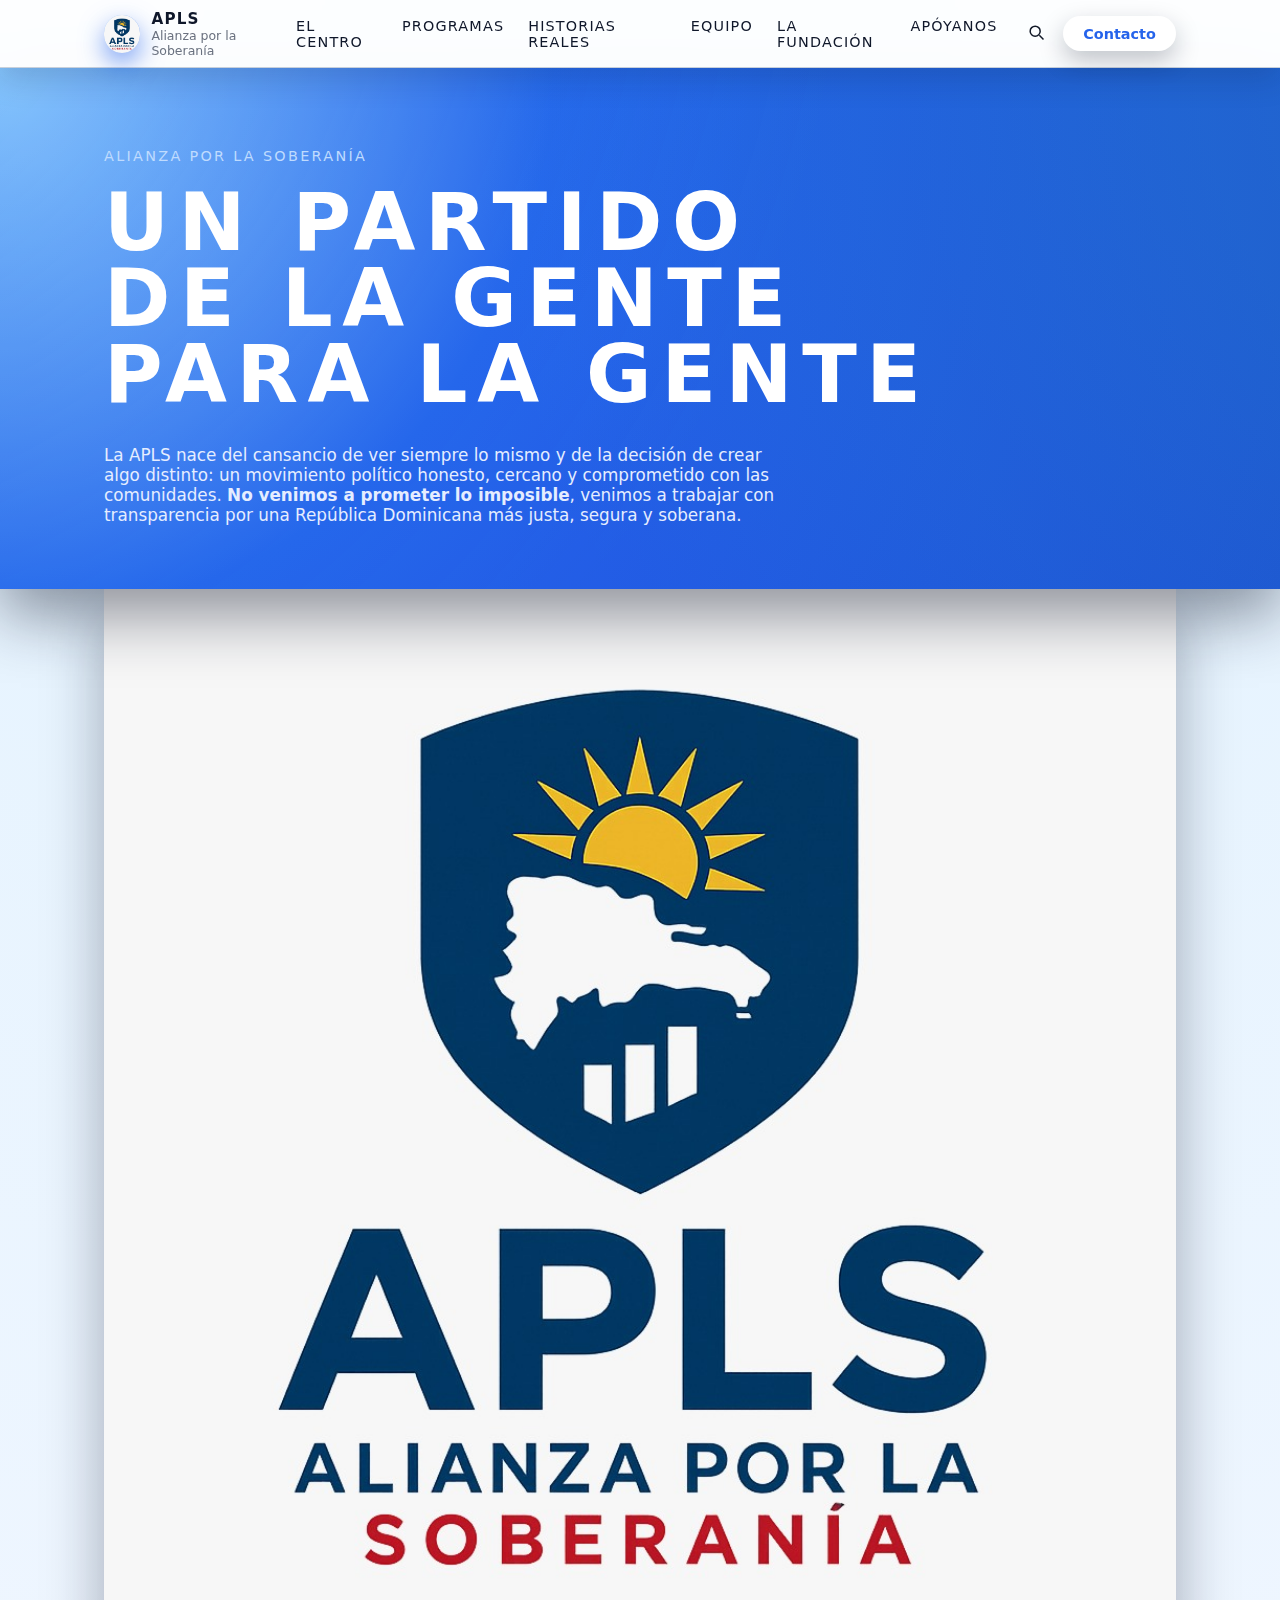
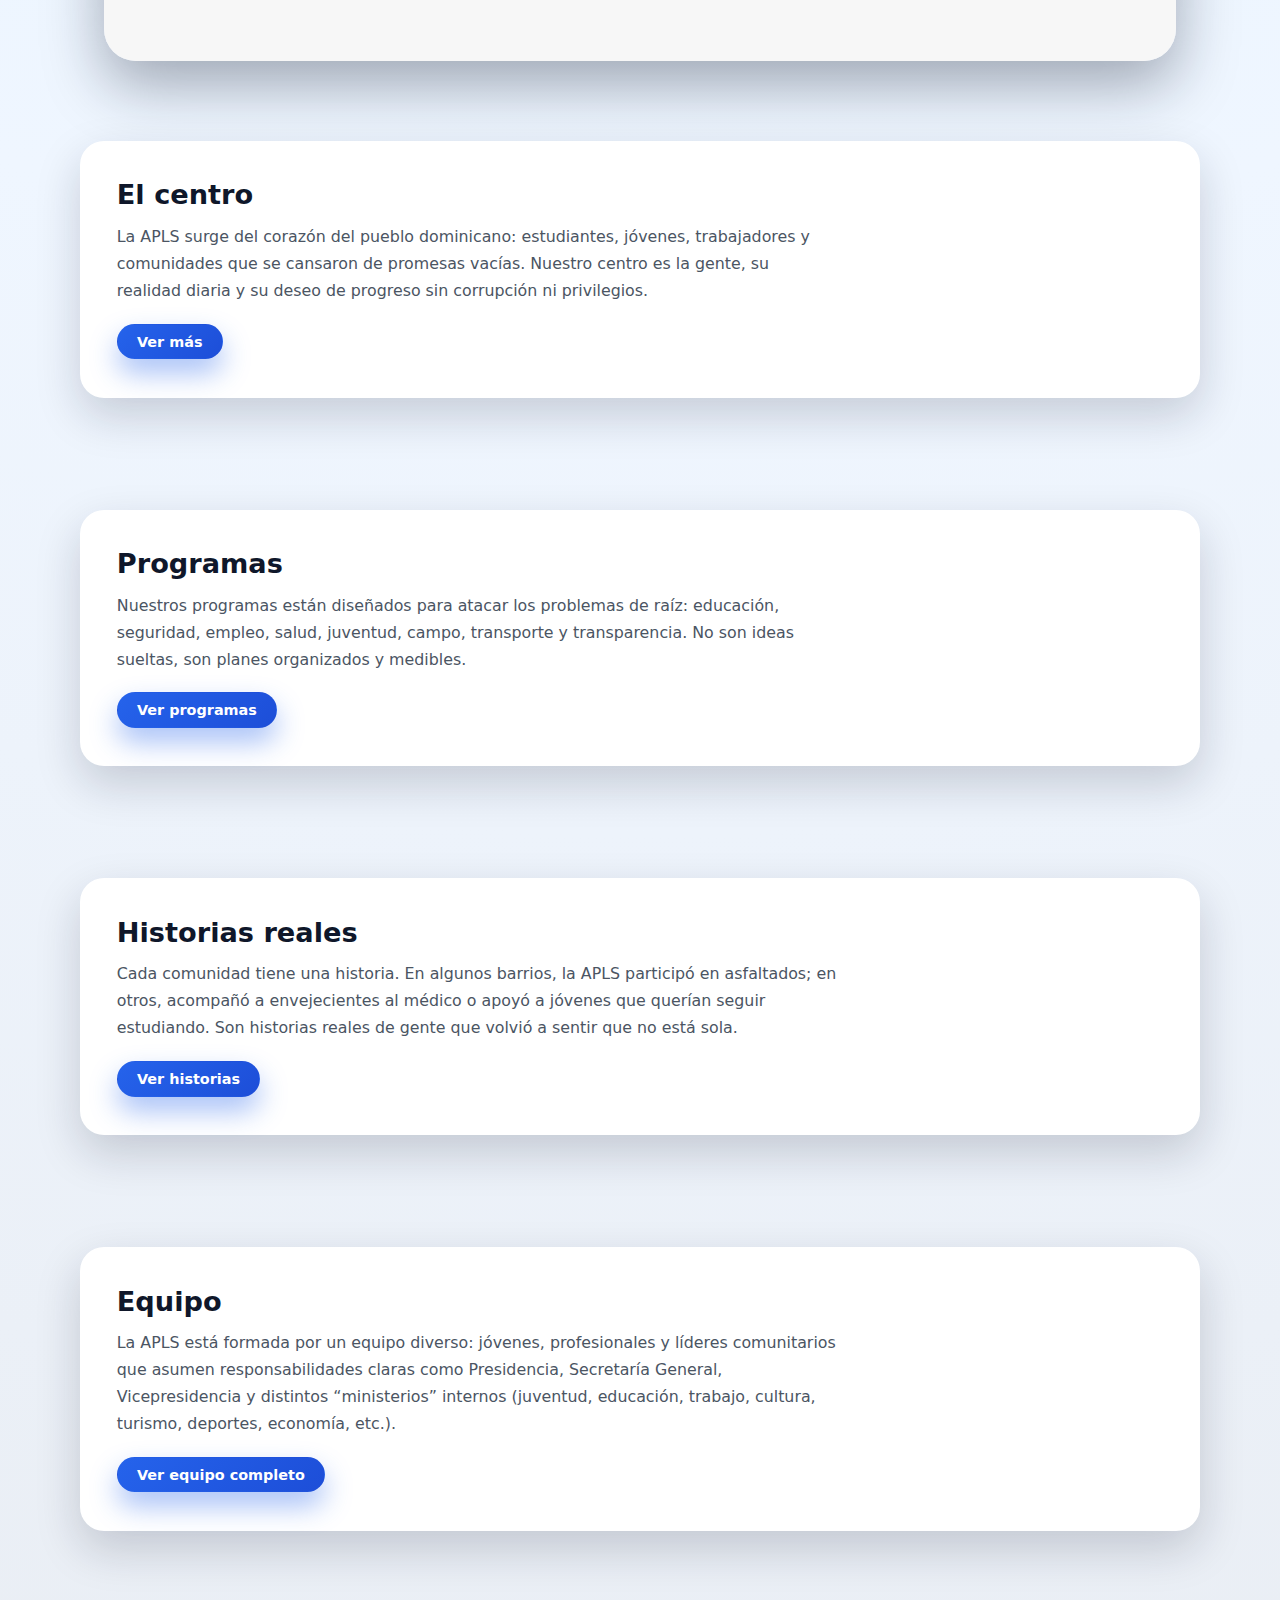
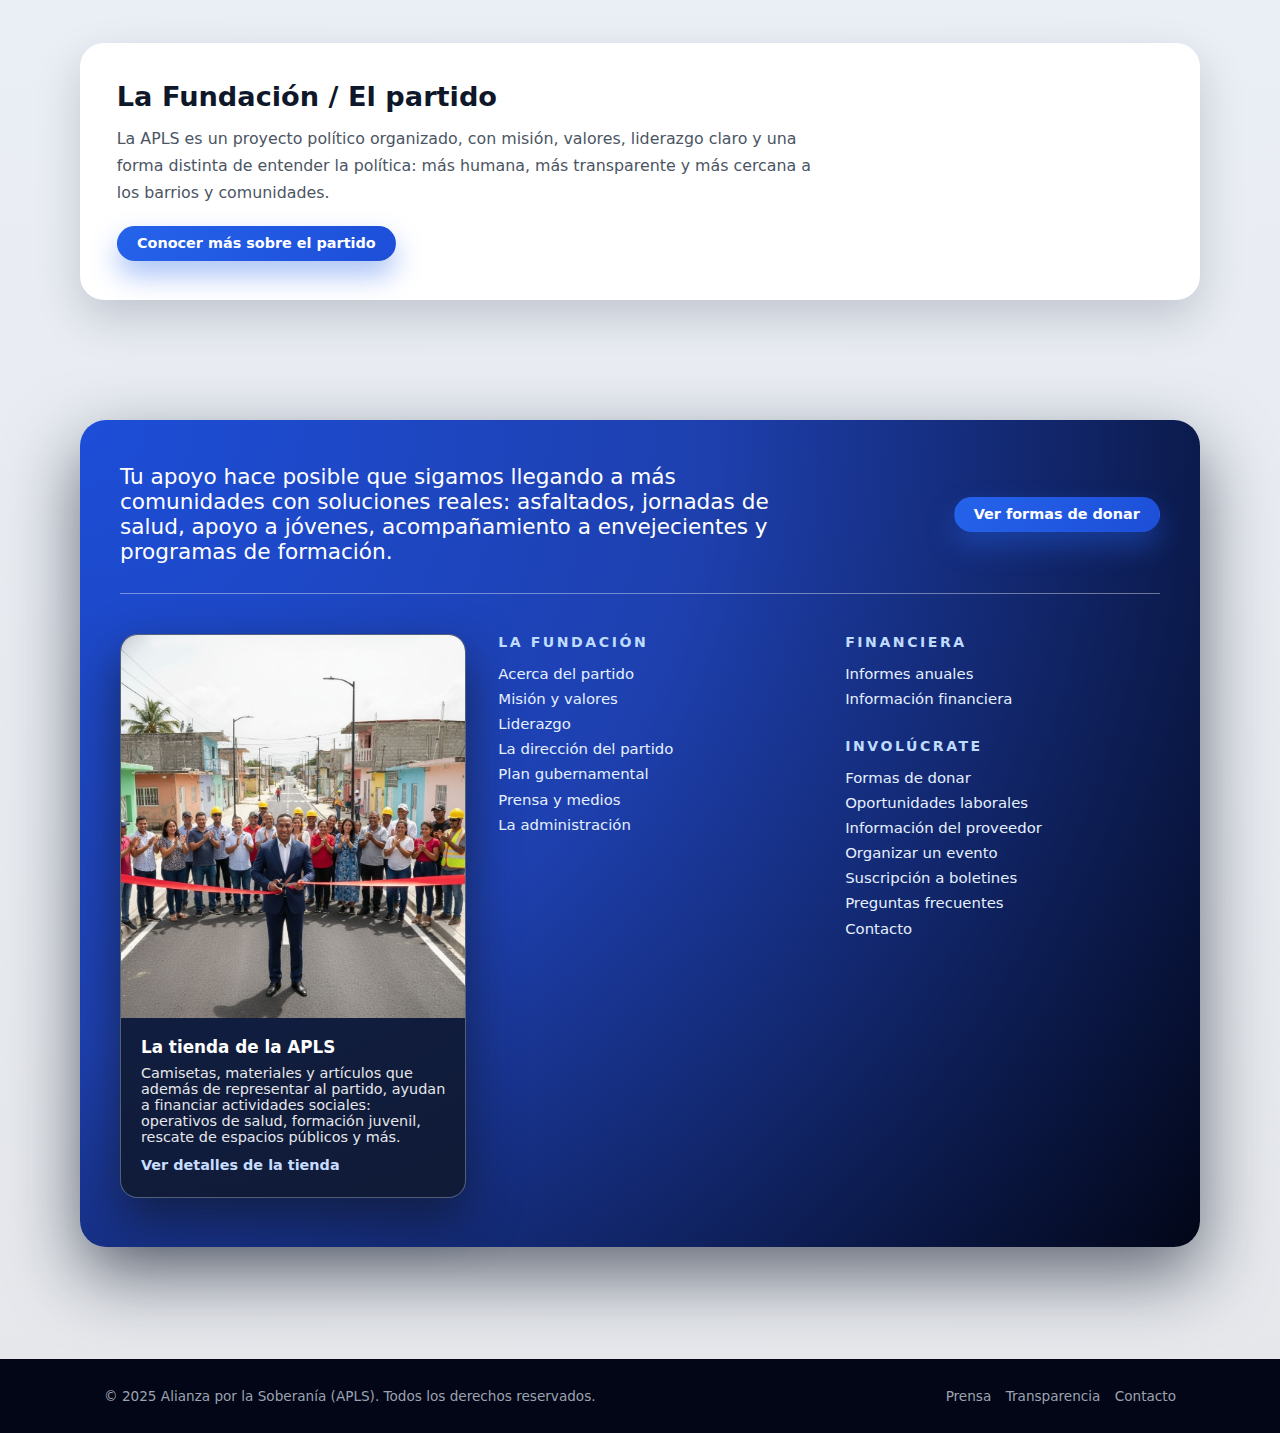
<file: index.html>
<!DOCTYPE html>
<html lang="es">
    <head>
        <meta charset="UTF-8" />
        <meta name="viewport" content="width=device-width, initial-scale=1.0" />
        <title>Alianza por la Soberanía (APLS)</title>
        <link rel="stylesheet" href="styles.css" />
    </head>
    <body>
        <!-- ENCABEZADO / NAVBAR -->
        <header id="site-header">
            <div class="container">
                <nav class="nav">
                    <!-- LOGO PRINCIPAL CON IMAGEN -->
                    <a href="index.html" class="logo">
                        <div class="logo-icon">
                            <img
                                src="img/WhatsApp Image 2025-12-03 at 9.24.15 PM.jpeg"
                                alt="Logo de la Alianza por la Soberanía"
                                class="logo-img"
                            />
                        </div>
                        <div class="logo-text">
                            <span class="logo-title">APLS</span>
                            <span class="logo-subtitle">Alianza por la Soberanía</span>
                        </div>
                    </a>

                    <div class="nav-right" id="nav-right">
                        <ul class="nav-links">
                            <li><a href="#centro">El centro</a></li>
                            <li><a href="#programas">Programas</a></li>
                            <li><a href="#historias">Historias reales</a></li>
                            <li><a href="#equipo">Equipo</a></li>
                            <li><a href="#fundacion">La Fundación</a></li>
                            <li><a href="#apoyanos">Apóyanos</a></li>
                        </ul>

                        <div class="nav-actions">
                            <form id="search-form" class="search-form">
                                <input
                                    type="text"
                                    placeholder="Buscar en el sitio..."
                                    aria-label="Buscar en el sitio"
                                />
                            </form>

                            <button
                                id="search-toggle"
                                class="icon-button"
                                type="button"
                                aria-label="Abrir buscador"
                            >
                                <svg viewBox="0 0 24 24" aria-hidden="true">
                                    <circle cx="11" cy="11" r="6"></circle>
                                    <line x1="16" y1="16" x2="21" y2="21"></line>
                                </svg>
                            </button>

                            <a href="detalle.html?seccion=contacto" class="btn btn-light">
                                Contacto
                            </a>
                        </div>
                    </div>

                    <button
                        id="nav-toggle"
                        class="nav-toggle"
                        type="button"
                        aria-label="Abrir menú"
                    >
                        <span></span>
                        <span></span>
                        <span></span>
                    </button>
                </nav>
            </div>
        </header>

        <main>
            <!-- HERO PRINCIPAL -->
            <section class="hero" id="inicio">
                <div class="container">
                    <div class="hero-inner">
                        <p class="hero-kicker">ALIANZA POR LA SOBERANÍA</p>
                        <h1 class="hero-title">
                            <span>UN PARTIDO</span><br />
                            <span>DE LA GENTE</span><br />
                            <span>PARA LA GENTE</span>
                        </h1>
                        <p class="hero-subtitle">
                            La APLS nace del cansancio de ver siempre lo mismo y de la decisión
                            de crear algo distinto: un movimiento político honesto, cercano y
                            comprometido con las comunidades. <strong>No venimos a prometer lo
                            imposible</strong>, venimos a trabajar con transparencia por una
                            República Dominicana más justa, segura y soberana.
                        </p>
                    </div>
                </div>
            </section>

            <!-- IMAGEN DEL PRINCIPIO CON EL LOGO GRANDE -->
            <section class="hero-photo">
                <div class="container">
                    <img
                        src="img/WhatsApp Image 2025-12-03 at 9.24.15 PM.jpeg"
                        alt="Logo principal del partido Alianza por la Soberanía"
                    />
                </div>
            </section>

            <!-- SECCIÓN: EL CENTRO -->
            <section id="centro" class="content-section">
                <div class="container">
                    <h2 class="section-title">El centro</h2>
                    <p class="section-text">
                        La APLS surge del corazón del pueblo dominicano: estudiantes, jóvenes,
                        trabajadores y comunidades que se cansaron de promesas vacías. Nuestro
                        centro es la gente, su realidad diaria y su deseo de progreso sin
                        corrupción ni privilegios.
                    </p>
                    <br />
                    <a href="detalle.html?seccion=centro" class="btn btn-primary">Ver más</a>
                </div>
            </section>

            <!-- SECCIÓN: PROGRAMAS -->
            <section id="programas" class="content-section">
                <div class="container">
                    <h2 class="section-title">Programas</h2>
                    <p class="section-text">
                        Nuestros programas están diseñados para atacar los problemas de raíz:
                        educación, seguridad, empleo, salud, juventud, campo, transporte y
                        transparencia. No son ideas sueltas, son planes organizados y medibles.
                    </p>
                    <br />
                    <a href="detalle.html?seccion=programas" class="btn btn-primary">Ver programas</a>
                </div>
            </section>

            <!-- SECCIÓN: HISTORIAS REALES -->
            <section id="historias" class="content-section">
                <div class="container">
                    <h2 class="section-title">Historias reales</h2>
                    <p class="section-text">
                        Cada comunidad tiene una historia. En algunos barrios, la APLS participó
                        en asfaltados; en otros, acompañó a envejecientes al médico o apoyó a
                        jóvenes que querían seguir estudiando. Son historias reales de gente
                        que volvió a sentir que no está sola.
                    </p>
                    <br />
                    <a href="detalle.html?seccion=historias" class="btn btn-primary">
                        Ver historias
                    </a>
                </div>
            </section>

            <!-- SECCIÓN: EQUIPO -->
            <section id="equipo" class="content-section">
                <div class="container">
                    <h2 class="section-title">Equipo</h2>
                    <p class="section-text">
                        La APLS está formada por un equipo diverso: jóvenes, profesionales y
                        líderes comunitarios que asumen responsabilidades claras como
                        Presidencia, Secretaría General, Vicepresidencia y distintos “ministerios”
                        internos (juventud, educación, trabajo, cultura, turismo, deportes,
                        economía, etc.).
                    </p>
                    <br />
                    <a href="detalle.html?seccion=equipo" class="btn btn-primary">
                        Ver equipo completo
                    </a>
                </div>
            </section>

            <!-- SECCIÓN: LA FUNDACIÓN (EL PARTIDO) -->
            <section id="fundacion" class="content-section">
                <div class="container">
                    <h2 class="section-title">La Fundación / El partido</h2>
                    <p class="section-text">
                        La APLS es un proyecto político organizado, con misión, valores,
                        liderazgo claro y una forma distinta de entender la política: más humana,
                        más transparente y más cercana a los barrios y comunidades.
                    </p>
                    <br />
                    <a href="detalle.html?seccion=acerca" class="btn btn-primary">
                        Conocer más sobre el partido
                    </a>
                </div>
            </section>

            <!-- SECCIÓN: APÓYANOS (DONACIONES / INVOLÚCRATE) -->
            <section id="apoyanos" class="donate-section">
                <div class="container">
                    <div class="donate-header">
                        <p class="donate-text-main">
                            Tu apoyo hace posible que sigamos llegando a más comunidades con
                            soluciones reales: asfaltados, jornadas de salud, apoyo a jóvenes,
                            acompañamiento a envejecientes y programas de formación.
                        </p>
                        <a href="detalle.html?seccion=formas-donar" class="btn btn-primary">
                            Ver formas de donar
                        </a>
                    </div>

                    <div class="donate-grid">
                        <!-- TARJETA DE LA TIENDA -->
                        <article class="donate-card">
                            <div class="donate-card-image">
                                <img
                                    src="img/WhatsApp Image 2025-11-28 at 10.11.28 PM.jpeg"
                                    alt="Productos de la tienda del partido APLS"
                                />
                            </div>
                            <div class="donate-card-body">
                                <h3>La tienda de la APLS</h3>
                                <p>
                                    Camisetas, materiales y artículos que además de representar al
                                    partido, ayudan a financiar actividades sociales: operativos de
                                    salud, formación juvenil, rescate de espacios públicos y más.
                                </p>
                                <a href="detalle.html?seccion=tienda" class="donate-link">
                                    Ver detalles de la tienda
                                </a>
                            </div>
                        </article>

                        <!-- COLUMNA: LA FUNDACIÓN -->
                        <div>
                            <h3 class="donate-column-title">La Fundación</h3>
                            <ul class="donate-list">
                                <li>
                                    <a href="detalle.html?seccion=acerca">Acerca del partido</a>
                                </li>
                                <li>
                                    <a href="detalle.html?seccion=mision-valores">
                                        Misión y valores
                                    </a>
                                </li>
                                <li>
                                    <a href="detalle.html?seccion=liderazgo">Liderazgo</a>
                                </li>
                                <li>
                                    <a href="detalle.html?seccion=direccion-partido">
                                        La dirección del partido
                                    </a>
                                </li>
                                <li>
                                    <a href="detalle.html?seccion=plan-gubernamental">
                                        Plan gubernamental
                                    </a>
                                </li>
                                <li>
                                    <a href="detalle.html?seccion=prensa-medios">
                                        Prensa y medios
                                    </a>
                                </li>
                                <li>
                                    <a href="detalle.html?seccion=administracion">
                                        La administración
                                    </a>
                                </li>
                            </ul>
                        </div>

                        <!-- COLUMNA: FINANCIERA + INVOLÚCRATE -->
                        <div>
                            <h3 class="donate-column-title">Financiera</h3>
                            <ul class="donate-list">
                                <li>
                                    <a href="detalle.html?seccion=informes-anuales">
                                        Informes anuales
                                    </a>
                                </li>
                                <li>
                                    <a href="detalle.html?seccion=info-financiera">
                                        Información financiera
                                    </a>
                                </li>
                            </ul>

                            <h3 class="donate-column-title donate-column-title-spaced">
                                Involúcrate
                            </h3>
                            <ul class="donate-list">
                                <li>
                                    <a href="detalle.html?seccion=formas-donar">
                                        Formas de donar
                                    </a>
                                </li>
                                <li>
                                    <a href="detalle.html?seccion=oportunidades-laborales">
                                        Oportunidades laborales
                                    </a>
                                </li>
                                <li>
                                    <a href="detalle.html?seccion=info-proveedor">
                                        Información del proveedor
                                    </a>
                                </li>
                                <li>
                                    <a href="detalle.html?seccion=organizar-evento">
                                        Organizar un evento
                                    </a>
                                </li>
                                <li>
                                    <a href="detalle.html?seccion=suscripcion-boletines">
                                        Suscripción a boletines
                                    </a>
                                </li>
                                <li>
                                    <a href="detalle.html?seccion=faq">
                                        Preguntas frecuentes
                                    </a>
                                </li>
                                <li>
                                    <a href="detalle.html?seccion=contacto">Contacto</a>
                                </li>
                            </ul>
                        </div>
                    </div>
                </div>
            </section>
        </main>

        <!-- FOOTER -->
        <footer>
            <div class="container footer-inner">
                <p>© 2025 Alianza por la Soberanía (APLS). Todos los derechos reservados.</p>
                <div class="footer-links">
                    <a href="detalle.html?seccion=prensa-medios">Prensa</a>
                    <a href="detalle.html?seccion=info-financiera">Transparencia</a>
                    <a href="detalle.html?seccion=contacto">Contacto</a>
                </div>
            </div>
        </footer>

        <script src="script.js"></script>
    </body>
</html>
</file>
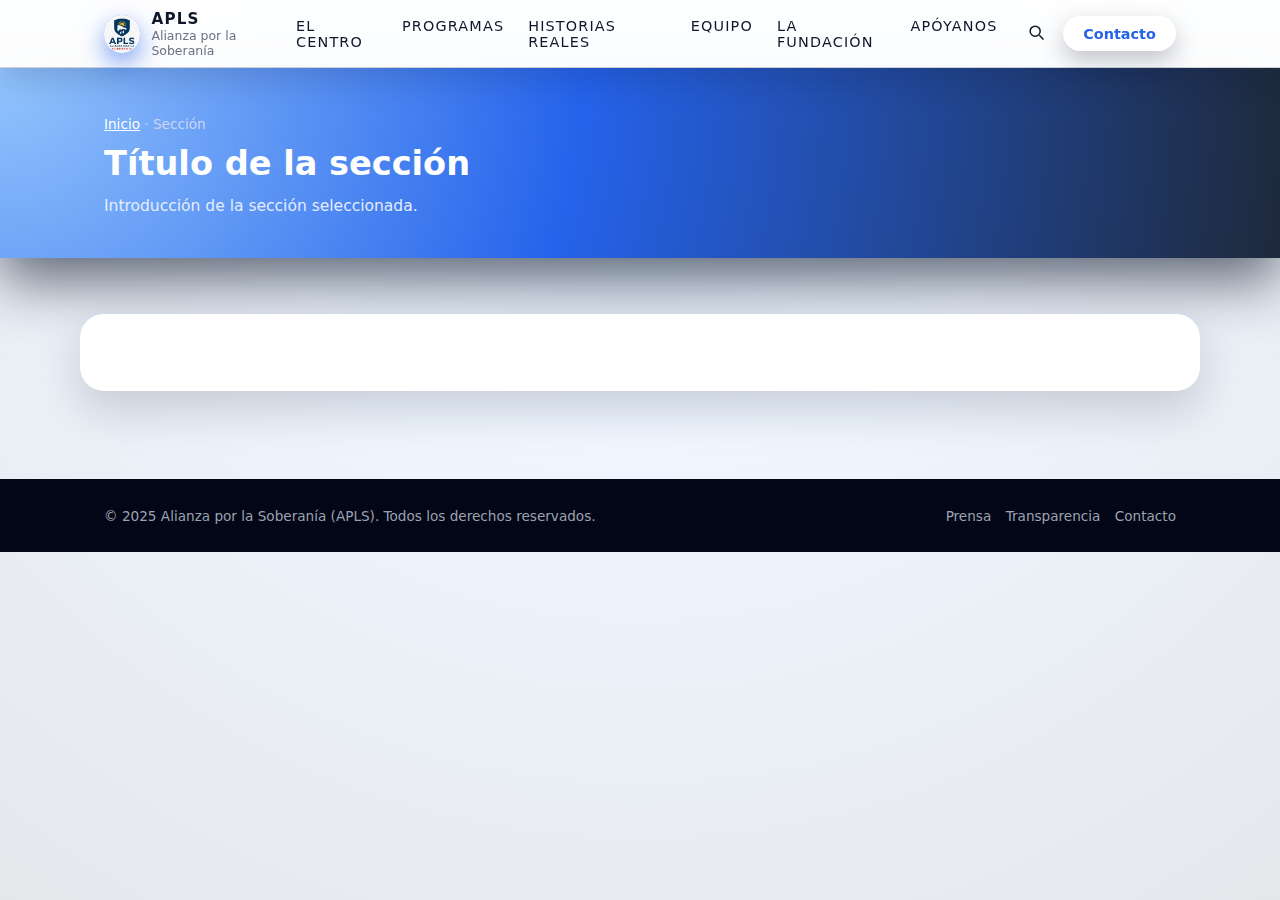
<file: detalle.html>
<!DOCTYPE html>
<html lang="es">
    <head>
        <meta charset="UTF-8" />
        <meta name="viewport" content="width=device-width, initial-scale=1.0" />
        <title>Detalle - Alianza por la Soberanía (APLS)</title>
        <link rel="stylesheet" href="styles.css" />
    </head>
    <body>
        <!-- HEADER COMPARTIDO CON LOGO -->
        <header id="site-header">
            <div class="container">
                <nav class="nav">
                    <a href="index.html" class="logo">
                        <div class="logo-icon">
                            <img
                                src="img/WhatsApp Image 2025-12-03 at 9.24.15 PM.jpeg"
                                alt="Logo de la Alianza por la Soberanía"
                                class="logo-img"
                            />
                        </div>
                        <div class="logo-text">
                            <span class="logo-title">APLS</span>
                            <span class="logo-subtitle">Alianza por la Soberanía</span>
                        </div>
                    </a>

                    <div class="nav-right" id="nav-right">
                        <ul class="nav-links">
                            <li><a href="index.html#centro">El centro</a></li>
                            <li><a href="index.html#programas">Programas</a></li>
                            <li><a href="index.html#historias">Historias reales</a></li>
                            <li><a href="index.html#equipo">Equipo</a></li>
                            <li><a href="index.html#fundacion">La Fundación</a></li>
                            <li><a href="index.html#apoyanos">Apóyanos</a></li>
                        </ul>

                        <div class="nav-actions">
                            <form id="search-form" class="search-form">
                                <input
                                    type="text"
                                    placeholder="Buscar en el sitio..."
                                    aria-label="Buscar en el sitio"
                                />
                            </form>

                            <button
                                id="search-toggle"
                                class="icon-button"
                                type="button"
                                aria-label="Abrir buscador"
                            >
                                <svg viewBox="0 0 24 24" aria-hidden="true">
                                    <circle cx="11" cy="11" r="6"></circle>
                                    <line x1="16" y1="16" x2="21" y2="21"></line>
                                </svg>
                            </button>

                            <a href="detalle.html?seccion=contacto" class="btn btn-light">
                                Contacto
                            </a>
                        </div>
                    </div>

                    <button
                        id="nav-toggle"
                        class="nav-toggle"
                        type="button"
                        aria-label="Abrir menú"
                    >
                        <span></span>
                        <span></span>
                        <span></span>
                    </button>
                </nav>
            </div>
        </header>

        <main>
            <!-- HERO DEL DETALLE (DINÁMICO CON JS) -->
            <section class="detail-hero">
                <div class="container">
                    <div class="detail-breadcrumb">
                        <a href="index.html">Inicio</a> ·
                        <span id="detail-category">Sección</span>
                    </div>
                    <h1 id="detail-title" class="detail-title">Título de la sección</h1>
                    <p id="detail-intro" class="detail-intro">
                        Introducción de la sección seleccionada.
                    </p>
                </div>
            </section>

            <!-- CONTENIDO DINÁMICO -->
            <section class="content-section">
                <div class="container" id="detail-body">
                    <!-- Aquí el JS insertará el contenido completo de la sección -->
                </div>
            </section>
        </main>

        <footer>
            <div class="container footer-inner">
                <p>© 2025 Alianza por la Soberanía (APLS). Todos los derechos reservados.</p>
                <div class="footer-links">
                    <a href="detalle.html?seccion=prensa-medios">Prensa</a>
                    <a href="detalle.html?seccion=info-financiera">Transparencia</a>
                    <a href="detalle.html?seccion=contacto">Contacto</a>
                </div>
            </div>
        </footer>

        <script src="script.js"></script>
    </body>
</html>
</file>
<file: styles.css>
:root {
    --blue-main: #2563eb;
    --blue-dark: #1d4ed8;
    --blue-soft: #eff6ff;
    --accent: #22c55e;
    --text-main: #0f172a;
    --text-muted: #4b5563;
    --bg-light: #f3f4f6;
    --white: #ffffff;
}

/* RESET BÁSICO */
* {
    margin: 0;
    padding: 0;
    box-sizing: border-box;
}

html {
    scroll-behavior: smooth;
}

body {
    font-family: system-ui, -apple-system, BlinkMacSystemFont, "Segoe UI", sans-serif;
    color: var(--text-main);
    background: radial-gradient(circle at top, #e0f2fe 0, #eff6ff 40%, #e5e7eb 100%);
    min-height: 100vh;
}

/* Para que el header no tape las secciones si usas anchors (#id) */
section {
    scroll-margin-top: 80px;
}

/* UTILIDAD */
.container {
    max-width: 1120px;
    margin: 0 auto;
    padding: 0 1.5rem;
}

/* HEADER / NAVBAR */
header {
    position: sticky;
    top: 0;
    z-index: 50;
    background: rgba(255, 255, 255, 0.9);
    backdrop-filter: blur(16px);
    border-bottom: 1px solid rgba(148, 163, 184, 0.5);
    box-shadow: 0 12px 30px rgba(15, 23, 42, 0.15);
}

.nav {
    display: flex;
    align-items: center;
    justify-content: space-between;
    padding: 0.6rem 0;
}

/* LOGO */
.logo {
    display: flex;
    align-items: center;
    gap: 0.7rem;
    text-decoration: none;
    color: inherit;
}

.logo-icon {
    width: 38px;
    height: 38px;
    border-radius: 999px;
    background:
        radial-gradient(circle at 30% 20%, #93c5fd, #2563eb),
        radial-gradient(circle at 80% 80%, #22c55e, #14532d);
    display: flex;
    align-items: center;
    justify-content: center;
    color: var(--white);
    font-weight: 700;
    font-size: 0.9rem;
    box-shadow: 0 10px 24px rgba(37, 99, 235, 0.6);
}

/* NUEVO: imagen del logo dentro del círculo */
.logo-icon img.logo-img {
    width: 100%;
    height: 100%;
    border-radius: inherit;
    object-fit: cover;
}

.logo-text {
    display: flex;
    flex-direction: column;
}

.logo-title {
    font-size: 0.95rem;
    font-weight: 700;
    text-transform: uppercase;
    letter-spacing: 0.08em;
}

.logo-subtitle {
    font-size: 0.78rem;
    color: #6b7280;
}

/* NAV LINKS */
.nav-right {
    display: flex;
    align-items: center;
    gap: 1.5rem;
}

.nav-links {
    list-style: none;
    display: flex;
    gap: 1.5rem;
    font-size: 0.9rem;
    text-transform: uppercase;
    letter-spacing: 0.08em;
}

.nav-links a {
    text-decoration: none;
    color: #0f172a;
    position: relative;
    padding-bottom: 0.25rem;
    font-weight: 500;
}

.nav-links a::after {
    content: "";
    position: absolute;
    left: 0;
    bottom: 0;
    width: 0;
    height: 2px;
    border-radius: 999px;
    background: linear-gradient(90deg, var(--accent), var(--blue-main));
    transition: width 0.2s ease;
}

.nav-links a:hover::after {
    width: 100%;
}

.nav-links a:hover {
    color: var(--blue-dark);
}

/* BOTONES */
.btn {
    display: inline-flex;
    align-items: center;
    justify-content: center;
    padding: 0.55rem 1.2rem;
    border-radius: 999px;
    border: 1px solid transparent;
    font-size: 0.9rem;
    font-weight: 600;
    cursor: pointer;
    text-decoration: none;
    transition:
        background-color 0.15s ease,
        color 0.15s ease,
        transform 0.1s ease,
        box-shadow 0.2s ease,
        border-color 0.15s ease;
    white-space: nowrap;
}

.btn-primary {
    background: linear-gradient(135deg, var(--blue-main), var(--blue-dark));
    color: var(--white);
    box-shadow: 0 14px 28px rgba(37, 99, 235, 0.4);
}

.btn-primary:hover {
    background: linear-gradient(135deg, var(--blue-dark), #1d4ed8);
    transform: translateY(-1px);
    box-shadow: 0 18px 40px rgba(30, 64, 175, 0.55);
}

.btn-primary:active {
    transform: translateY(0);
    box-shadow: 0 8px 20px rgba(37, 99, 235, 0.4);
}

.btn-light {
    background-color: var(--white);
    color: var(--blue-main);
    border-color: rgba(255, 255, 255, 0.9);
    box-shadow: 0 10px 25px rgba(15, 23, 42, 0.25);
}

.btn-light:hover {
    background-color: #e0ecff;
    border-color: #bfdbfe;
}

/* ICON BUTTON (LUPA) */
.icon-button {
    border: none;
    background: none;
    padding: 0.3rem;
    cursor: pointer;
    border-radius: 999px;
    transition: background-color 0.15s ease, transform 0.1s ease, box-shadow 0.15s ease;
}

.icon-button:hover {
    background-color: #e5e7eb;
    box-shadow: 0 4px 10px rgba(148, 163, 184, 0.6);
}

.icon-button:active {
    transform: translateY(1px);
    box-shadow: none;
}

.icon-button svg {
    width: 20px;
    height: 20px;
    stroke: #111827;
    stroke-width: 1.8;
    fill: none;
}

/* BUSCADOR */
.nav-actions {
    display: flex;
    align-items: center;
    gap: 0.75rem;
}

.search-form {
    display: none;
    position: relative;
}

.search-form input {
    padding: 0.35rem 0.9rem;
    border-radius: 999px;
    border: 1px solid #d1d5db;
    font-size: 0.85rem;
    min-width: 190px;
    outline: none;
    background-color: #f9fafb;
    transition: border-color 0.15s ease, box-shadow 0.15s ease, background-color 0.15s ease;
}

.search-form input:focus {
    border-color: var(--blue-main);
    box-shadow: 0 0 0 1px rgba(37, 99, 235, 0.4);
    background-color: #ffffff;
}

.search-form.search-open {
    display: block;
}

/* TOGGLE NAV MOBILE */
.nav-toggle {
    display: none;
    border: none;
    background: none;
    padding: 0.3rem;
    flex-direction: column;
    gap: 3px;
    cursor: pointer;
}

.nav-toggle span {
    width: 22px;
    height: 2px;
    border-radius: 999px;
    background-color: #111827;
    transition: transform 0.2s ease, opacity 0.2s ease;
}

.nav-toggle-open span:nth-child(1) {
    transform: translateY(5px) rotate(45deg);
}

.nav-toggle-open span:nth-child(2) {
    opacity: 0;
}

.nav-toggle-open span:nth-child(3) {
    transform: translateY(-5px) rotate(-45deg);
}

/* HERO AZUL */
.hero {
    position: relative;
    overflow: hidden;
    background:
        radial-gradient(circle at top left, #93c5fd 0, #2563eb 40%, #1d4ed8 100%);
    color: var(--white);
    padding: 5rem 0 4rem;
    box-shadow: 0 26px 60px rgba(15, 23, 42, 0.45);
    animation: fadeUp 0.7s ease-out both;
}

.hero::before {
    content: "";
    position: absolute;
    inset: -40%;
    background:
        radial-gradient(circle at 10% 0%, rgba(56, 189, 248, 0.25) 0, transparent 50%),
        radial-gradient(circle at 90% 20%, rgba(52, 211, 153, 0.23) 0, transparent 50%);
    opacity: 0.9;
}

.hero-inner {
    max-width: 900px;
    position: relative;
    z-index: 1;
}

.hero-kicker {
    font-size: 0.9rem;
    margin-bottom: 1.3rem;
    letter-spacing: 0.16em;
    text-transform: uppercase;
    color: #bfdbfe;
}

.hero-title {
    font-size: clamp(3rem, 7vw, 5rem);
    font-weight: 800;
    line-height: 0.95;
    letter-spacing: 0.12em;
    text-transform: uppercase;
}

.hero-title span {
    display: inline-block;
}

.hero-subtitle {
    margin-top: 2rem;
    font-size: 1.05rem;
    max-width: 680px;
    color: #e5edff;
}

.hero-subtitle strong {
    font-weight: 700;
}

/* FOTO BAJO EL HERO */
.hero-photo {
    background-color: transparent;
    animation: fadeUp 0.85s ease-out both;
    padding-bottom: 1.5rem;
}

.hero-photo img {
    width: 100%;
    display: block;
    border-radius: 0 0 32px 32px;
    box-shadow: 0 24px 60px rgba(15, 23, 42, 0.35);
    transform-origin: center top;
    transition: transform 0.5s ease, filter 0.4s ease;
}

.hero-photo img:hover {
    transform: scale(1.02);
    filter: saturate(1.1);
}

/* SECCIONES DE CONTENIDO SIMPLE */
.content-section {
    padding: 3.5rem 0;
    background-color: transparent;
}

.content-section .container {
    background-color: var(--white);
    padding: 2.4rem 2.3rem;
    border-radius: 24px;
    box-shadow: 0 18px 45px rgba(15, 23, 42, 0.18);
    animation: fadeUp 0.85s ease-out both;
}

.section-title {
    font-size: 1.7rem;
    margin-bottom: 0.85rem;
}

.section-text {
    font-size: 0.99rem;
    max-width: 720px;
    color: var(--text-muted);
    line-height: 1.7;
}

/* Párrafo especial dentro de algunas secciones detalle */
.section-lead {
    font-size: 0.98rem;
    max-width: 780px;
    color: var(--text-muted);
    line-height: 1.7;
    margin-bottom: 2rem;
}

/* SECCIÓN DONATE (AZUL) */
.donate-section {
    background: transparent;
    padding: 4rem 0 5rem;
}

.donate-section .container {
    background: radial-gradient(circle at top left, #1d4ed8 0, #1e40af 45%, #020617 100%);
    color: var(--white);
    padding: 2.8rem 2.5rem 3.1rem;
    border-radius: 26px;
    box-shadow: 0 28px 70px rgba(15, 23, 42, 0.6);
    animation: fadeUp 0.9s ease-out both;
}

.donate-header {
    display: flex;
    flex-wrap: wrap;
    justify-content: space-between;
    gap: 1.5rem;
    align-items: center;
    margin-bottom: 2.5rem;
    border-bottom: 1px solid rgba(248, 250, 252, 0.4);
    padding-bottom: 1.8rem;
}

.donate-text-main {
    font-size: 1.35rem;
    max-width: 680px;
}

/* GRID */
.donate-grid {
    display: grid;
    grid-template-columns: minmax(0, 1.1fr) repeat(2, minmax(0, 1fr));
    gap: 2rem;
}

/* CARD SHOP */
.donate-card {
    background-color: rgba(15, 23, 42, 0.85);
    border-radius: 1.1rem;
    overflow: hidden;
    border: 1px solid rgba(148, 163, 184, 0.5);
    box-shadow: 0 22px 50px rgba(15, 23, 42, 0.7);
    transform-origin: center;
    transition: transform 0.25s ease, box-shadow 0.25s ease, border-color 0.25s ease;
}

.donate-card:hover {
    transform: translateY(-6px) scale(1.01);
    box-shadow: 0 28px 70px rgba(15, 23, 42, 0.9);
    border-color: rgba(129, 140, 248, 0.8);
}

.donate-card-image img {
    width: 100%;
    display: block;
    transform-origin: center;
    transition: transform 0.5s ease, filter 0.4s ease;
}

.donate-card:hover .donate-card-image img {
    transform: scale(1.06);
    filter: saturate(1.15);
}

.donate-card-body {
    padding: 1.2rem 1.25rem 1.5rem;
    font-size: 0.9rem;
}

.donate-card-body h3 {
    font-size: 1.05rem;
    margin-bottom: 0.5rem;
}

.donate-card-body p {
    margin-bottom: 0.75rem;
    color: #e5e7eb;
}

.donate-link {
    color: #c7ddff;
    font-weight: 600;
    text-decoration: none;
}

.donate-link:hover {
    text-decoration: underline;
}

/* COLUMNAS DE LINKS */
.donate-column-title {
    font-size: 0.88rem;
    font-weight: 700;
    text-transform: uppercase;
    letter-spacing: 0.18em;
    margin-bottom: 0.9rem;
    color: #bfdbfe;
}

.donate-column-title-spaced {
    margin-top: 1.9rem;
}

.donate-list {
    list-style: none;
    display: flex;
    flex-direction: column;
    gap: 0.45rem;
    font-size: 0.93rem;
}

.donate-list a {
    color: #e5f0ff;
    text-decoration: none;
    position: relative;
    padding-left: 0;
    transition: color 0.15s ease, transform 0.15s ease;
}

.donate-list a::before {
    content: "›";
    opacity: 0;
    transform: translateX(-4px);
    transition: opacity 0.15s ease, transform 0.15s ease;
    position: absolute;
    left: -10px;
    top: 0;
}

.donate-list a:hover {
    text-decoration: none;
    color: #f9fafb;
    transform: translateX(2px);
}

.donate-list a:hover::before {
    opacity: 1;
    transform: translateX(-2px);
}

/* FOOTER */
footer {
    background-color: #020617;
    color: #9ca3af;
    padding: 1.8rem 0;
    margin-top: 2rem;
}

.footer-inner {
    display: flex;
    justify-content: space-between;
    align-items: center;
    gap: 1rem;
    font-size: 0.85rem;
}

.footer-links {
    display: flex;
    gap: 0.9rem;
}

.footer-links a {
    color: inherit;
    text-decoration: none;
}

.footer-links a:hover {
    text-decoration: underline;
}

/* PÁGINA DE DETALLE */
.detail-hero {
    background:
        radial-gradient(circle at top left, #93c5fd 0, #2563eb 45%, #1e293b 100%);
    color: var(--white);
    padding: 3rem 0 2.7rem;
    box-shadow: 0 22px 55px rgba(15, 23, 42, 0.65);
    animation: fadeUp 0.7s ease-out both;
}

.detail-breadcrumb {
    font-size: 0.85rem;
    margin-bottom: 0.75rem;
    color: #cbd5f5;
}

.detail-breadcrumb a {
    color: var(--white);
    text-decoration: underline;
}

.detail-title {
    font-size: 2.1rem;
    margin-bottom: 0.85rem;
}

.detail-intro {
    max-width: 720px;
    font-size: 0.97rem;
    color: #e5edff;
}

/* Texto interno de detalle */
#detail-body p,
#detail-body li {
    font-size: 0.97rem;
    color: var(--text-muted);
    line-height: 1.7;
}

#detail-body p + p {
    margin-top: 0.8rem;
}

/* TABLAS EN DETALLE */
#detail-body table {
    width: 100%;
    border-collapse: collapse;
    margin: 1.5rem 0;
    font-size: 0.9rem;
}

#detail-body th,
#detail-body td {
    border: 1px solid #e5e7eb;
    padding: 0.55rem 0.6rem;
    text-align: left;
}

#detail-body thead {
    background-color: #eff6ff;
}

#detail-body th {
    font-weight: 600;
    color: #111827;
}

#detail-body tbody tr:nth-child(even) {
    background-color: #f9fafb;
}

/* EQUIPO - GRID DE TARJETAS */
.team-grid {
    display: grid;
    grid-template-columns: repeat(auto-fit, minmax(230px, 1fr));
    gap: 1.8rem;
}

.team-card {
    background: radial-gradient(circle at top, #eff6ff 0, #ffffff 70%);
    border-radius: 18px;
    padding: 1.4rem 1.2rem 1.6rem;
    box-shadow: 0 16px 40px rgba(15, 23, 42, 0.18);
    border: 1px solid rgba(191, 219, 254, 0.9);
    display: flex;
    flex-direction: column;
    align-items: center;
    text-align: center;
    transition: transform 0.2s ease, box-shadow 0.2s ease, border-color 0.2s ease;
}

.team-card:hover {
    transform: translateY(-4px);
    box-shadow: 0 22px 55px rgba(15, 23, 42, 0.25);
    border-color: #2563eb;
}

.team-photo-wrapper {
    width: 120px;
    height: 120px;
    border-radius: 999px;
    overflow: hidden;
    margin-bottom: 1rem;
    border: 3px solid #bfdbfe;
    box-shadow: 0 10px 24px rgba(15, 23, 42, 0.35);
    background-color: #e5e7eb;
}

.team-photo {
    width: 100%;
    height: 100%;
    object-fit: cover;
}

.team-name {
    font-size: 1rem;
    font-weight: 700;
    margin-bottom: 0.25rem;
}

.team-role {
    font-size: 0.9rem;
    color: var(--text-muted);
}

/* HISTORIAS REALES - FOTO + LEYENDA */
.story-block {
    margin: 2rem 0;
    text-align: center;
}

.story-photo {
    width: 100%;
    max-width: 360px;
    max-height: 260px;
    object-fit: cover;
    border-radius: 18px;
    box-shadow: 0 20px 45px rgba(15, 23, 42, 0.25);
    display: block;
    margin: 0 auto;
}

.story-caption {
    font-size: 0.82rem;
    margin-top: 0.55rem;
    text-align: center;
    color: #6b7280;
}

/* Animación de deslizamiento / fade */
@keyframes fadeUp {
    from {
        opacity: 0;
        transform: translateY(24px);
    }
    to {
        opacity: 1;
        transform: translateY(0);
    }
}

/* Team section extra text styles */
.team-section {
    margin-top: 1rem;
}

.team-intro,
.team-closing {
    font-size: 0.95rem;
    color: var(--text-muted);
    max-width: 760px;
    margin: 0 auto 1.8rem;
    text-align: center;
}

.team-info {
    text-align: center;
}

/* Program lists inside detalle */
.section-divider {
    border: none;
    border-top: 1px solid #e5e7eb;
    margin: 2rem 0 1.5rem;
}

.program-images-text {
    list-style: disc;
    padding-left: 1.2rem;
    margin: 0 0 1.4rem;
}

.program-images-text li {
    margin-bottom: 0.4rem;
}

.programs-footer-text {
    margin-top: 1.5rem;
    padding-top: 1.2rem;
    border-top: 1px solid #e5e7eb;
}

.programs-footer-text h4 {
    font-size: 1rem;
    margin-bottom: 0.4rem;
}

/* FAQ list */
.faq-list {
    list-style: decimal;
    padding-left: 1.2rem;
}

.faq-list li + li {
    margin-top: 0.6rem;
}

/* RESPONSIVE */
@media (max-width: 960px) {
    .donate-grid {
        grid-template-columns: minmax(0, 1fr) minmax(0, 1fr);
    }

    .donate-section .container {
        padding-inline: 1.8rem;
    }

    .content-section .container {
        padding-inline: 1.8rem;
    }
}

@media (max-width: 768px) {
    .nav-toggle {
        display: flex;
    }

    .nav-right {
        position: absolute;
        left: 0;
        right: 0;
        top: 100%;
        background-color: rgba(255, 255, 255, 0.98);
        backdrop-filter: blur(14px);
        border-bottom: 1px solid #e5e7eb;
        padding: 0.5rem 1.5rem 1.2rem;
        display: none;
        flex-direction: column;
        gap: 1rem;
        box-shadow: 0 18px 40px rgba(15, 23, 42, 0.25);
    }

    .nav-right.nav-open {
        display: flex;
    }

    .nav-links {
        flex-direction: column;
        gap: 0.75rem;
    }

    .nav-actions {
        justify-content: flex-start;
    }

    .donate-grid {
        grid-template-columns: minmax(0, 1fr);
    }

    .donate-header {
        align-items: flex-start;
    }

    .hero {
        padding: 3.8rem 0 3.2rem;
    }

    .hero-photo img {
        border-radius: 0 0 24px 24px;
    }

    .content-section .container,
    .donate-section .container {
        padding-inline: 1.4rem;
        border-radius: 20px;
    }

    .detail-hero {
        padding-inline: 1.5rem;
    }
}





/* ===================== SECCIÓN MINISTERIOS ===================== */

.ministerios-section {
    padding: 6rem 0 5rem;
    background: radial-gradient(circle at top left, rgba(59,130,246,0.10), transparent 60%),
                radial-gradient(circle at bottom right, rgba(56,189,248,0.10), transparent 55%),
                #f3f4f6;
}

.ministerios-section .container {
    max-width: 1150px;
}

.ministerios-header {
    text-align: center;
    margin-bottom: 3.5rem;
}

.ministerios-header .pill-title {
    display: inline-block;
    padding: 0.35rem 1.1rem;
    border-radius: 999px;
    font-size: 0.78rem;
    font-weight: 600;
    letter-spacing: 0.12em;
    text-transform: uppercase;
    background: rgba(37,99,235,0.08);
    color: #1d4ed8;
    margin-bottom: 0.85rem;
}

.ministerios-header h1 {
    font-size: 2.1rem;
    margin-bottom: 0.75rem;
    color: #0f172a;
}

.ministerios-lead {
    max-width: 720px;
    margin: 0 auto;
    color: #4b5563;
}

/* Dirección política */

.ministerios-liderazgo {
    background: #ffffff;
    border-radius: 1.6rem;
    padding: 2rem 2.25rem;
    box-shadow: 0 22px 55px rgba(15,23,42,0.10);
    margin-bottom: 3rem;
}

.ministerios-liderazgo-top h2 {
    font-size: 1.3rem;
    margin-bottom: 0.35rem;
    color: #0f172a;
}

.ministerios-liderazgo-top p {
    color: #4b5563;
    max-width: 720px;
}

.ministerios-liderazgo-grid {
    margin-top: 1.5rem;
    display: grid;
    grid-template-columns: repeat(auto-fit, minmax(190px, 1fr));
    gap: 1.5rem;
}

.leader-card {
    background: radial-gradient(circle at top left, rgba(37,99,235,0.12), transparent 65%),
                #f9fafb;
    border-radius: 1.4rem;
    padding: 1.2rem 1.1rem 1.4rem;
    text-align: center;
    box-shadow: 0 16px 40px rgba(15,23,42,0.12);
    transition: transform 0.25s ease, box-shadow 0.25s ease;
}

.leader-card:hover {
    transform: translateY(-4px);
    box-shadow: 0 22px 55px rgba(15,23,42,0.22);
}

.leader-avatar {
    width: 88px;
    height: 88px;
    margin: 0 auto 0.65rem;
    border-radius: 999px;
    padding: 3px;
    background: conic-gradient(from 180deg at 50% 50%, #2563eb, #22c55e, #818cf8, #2563eb);
}

.leader-avatar img {
    width: 100%;
    height: 100%;
    border-radius: inherit;
    object-fit: cover;
    display: block;
    background: #0f172a;
}

.leader-card h3 {
    font-size: 1rem;
    margin-bottom: 0.15rem;
    color: #0f172a;
}

.leader-role {
    font-size: 0.82rem;
    color: #2563eb;
    font-weight: 600;
    margin-bottom: 0.35rem;
}

.leader-text {
    font-size: 0.85rem;
    color: #4b5563;
}

/* GRID DE MINISTERIOS */

.ministerios-grid {
    display: flex;
    flex-direction: column;
    gap: 2.5rem;
}

.ministry-card {
    display: grid;
    grid-template-columns: minmax(0, 280px) minmax(0, 1fr);
    gap: 2rem;
    align-items: flex-start;
    background: #ffffff;
    border-radius: 1.8rem;
    padding: 2rem 2.1rem;
    box-shadow: 0 22px 55px rgba(15,23,42,0.12);
    transition: transform 0.25s ease, box-shadow 0.25s ease, border-color 0.25s ease;
    border: 1px solid rgba(148,163,184,0.15);
}

.ministry-card:hover {
    transform: translateY(-6px);
    box-shadow: 0 26px 65px rgba(15,23,42,0.22);
    border-color: rgba(59,130,246,0.45);
}

/* Imagen del ministerio */

.ministry-image {
    position: relative;
    overflow: hidden;
    border-radius: 1.4rem;
}

.ministry-image img {
    width: 100%;
    max-height: 260px;
    object-fit: cover;
    display: block;
    transform: scale(1);
    transition: transform 0.35s ease;
}

.ministry-card:hover .ministry-image img {
    transform: scale(1.04);
}

/* Placeholder opcional para futuros ministerios sin foto */

.ministry-image.placeholder {
    background: radial-gradient(circle at top left, #2563eb, #1d4ed8);
    height: 230px;
    display: flex;
    align-items: center;
    justify-content: center;
    position: relative;
    box-shadow: 0 18px 40px rgba(37,99,235,0.50);
}

.ministry-image.placeholder span {
    position: relative;
    z-index: 2;
    font-weight: 700;
    font-size: 1rem;
    text-align: center;
    padding: 0 1.2rem;
    color: #e5e7eb;
}

.ministry-image.placeholder::before {
    content: "";
    position: absolute;
    inset: 18%;
    border-radius: inherit;
    background: radial-gradient(circle at center, rgba(15,23,42,0.08), transparent 65%);
    z-index: 1;
}

.ministry-image.placeholder::after {
    content: "🏛️";
    position: absolute;
    z-index: 0;
    font-size: 3.4rem;
    opacity: 0.35;
}

/* Texto de ministerios */

.ministry-text h2 {
    font-size: 1.35rem;
    margin-bottom: 0.5rem;
    color: #0f172a;
}

.ministry-summary {
    font-size: 0.95rem;
    color: #4b5563;
    margin-bottom: 1.3rem;
}

/* Columnas problemas / soluciones */

.ministry-columns {
    display: grid;
    grid-template-columns: minmax(0, 1fr) minmax(0, 1fr);
    gap: 1.6rem;
    margin-bottom: 1.25rem;
}

.ministry-columns h3 {
    font-size: 0.96rem;
    margin-bottom: 0.4rem;
    color: #111827;
}

/* Listas */

.ministry-list {
    list-style: none;
    padding: 0;
    margin: 0;
    font-size: 0.9rem;
    color: #4b5563;
}

.ministry-list li {
    position: relative;
    padding-left: 1.4rem;
    margin-bottom: 0.35rem;
}

.ministry-list li::before {
    content: "";
    position: absolute;
    left: 0.25rem;
    top: 0.45rem;
    width: 7px;
    height: 7px;
    border-radius: 999px;
    background: linear-gradient(135deg, #2563eb, #22c55e);
}

/* Metas */

.ministry-meta h3 {
    font-size: 0.96rem;
    margin-bottom: 0.3rem;
    color: #111827;
}

.ministry-list.inline li {
    margin-bottom: 0.5rem;
}

/* RESPONSIVE */

@media (max-width: 960px) {
    .ministry-card {
        grid-template-columns: 1fr;
        padding: 1.6rem 1.4rem;
    }

    .ministry-image {
        order: -1;
    }

    .ministerios-liderazgo {
        padding: 1.6rem 1.4rem;
    }
}

@media (max-width: 640px) {
    .ministerios-header h1 {
        font-size: 1.7rem;
    }

    .ministry-columns {
        grid-template-columns: 1fr;
    }

    .leader-card {
        padding: 1rem;
    }

    .ministerios-section {
        padding-top: 4.5rem;
    }
}
</file>
